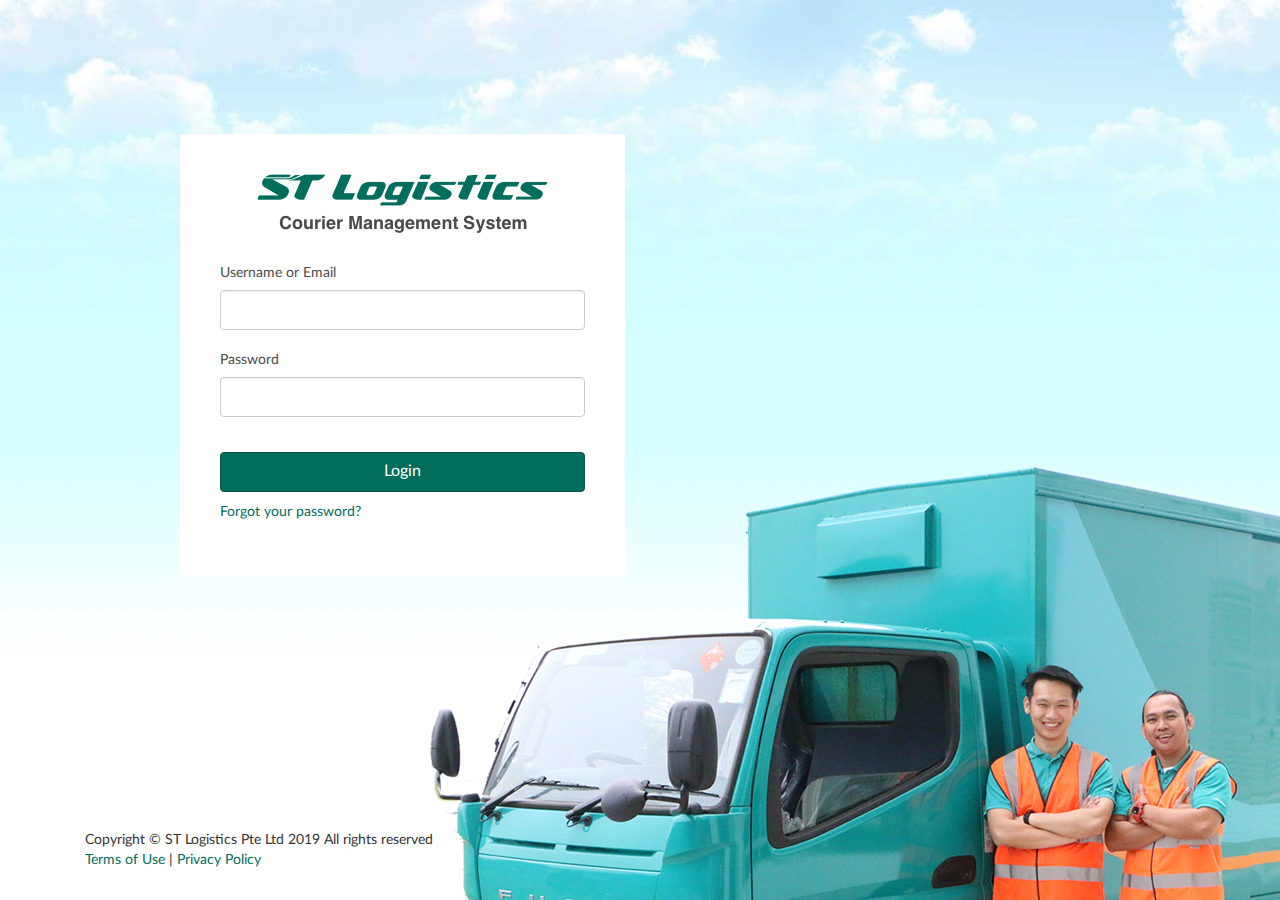
<file: index.html>
<!DOCTYPE html>
<html lang="en">

<head>
  <meta charset="UTF-8" />
  <title>Title</title>
  <link rel="stylesheet" href="css/styles.min.css">
  <link rel="shortcut icon" type="image/png" href="./img/favicon.png" />
</head>

<body ng-app="main.module" ng-class="{ 'dark-bg': $root.darkBg }">
  <div class="container-wrapper">
    <header-page ng-if="!$root.hideHeader"></header-page>
    <div id="root-container" ng-class="{ 'container': !$root.noContainer }">
      <div ng-view></div>
    </div>
    <footer-page class="footer-wrap container" ng-if="!$root.hideFooter"></footer-page>
  </div>
</body>

<script src="js/lib.min.js"></script>

<script src="js/config.js"></script>

<script src="js/app.min.js"></script>

<script src="js/templates.min.js"></script>
</html>
</file>
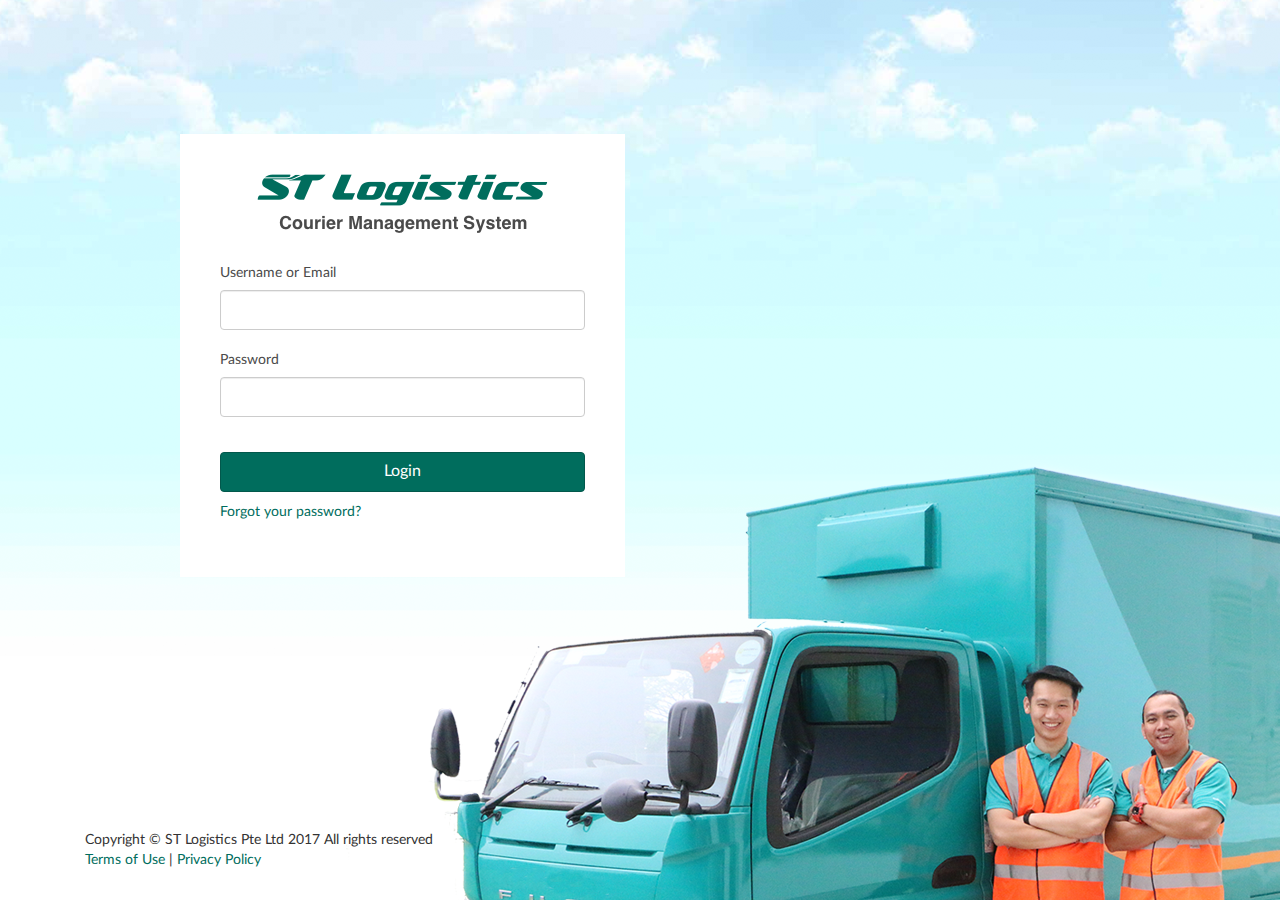
<file: old/index.html>
<!DOCTYPE html>
<html lang="en">
<head>
    <meta charset="UTF-8">
    <title>Title</title>
    <link rel="stylesheet" href="css/styles.min.css">
    <link rel="shortcut icon" type="image/png" href="./img/favicon.png" />
</head>
<body ng-app="main.module" ng-class="{ 'dark-bg': $root.darkBg }">
<div class="container-wrapper">
    <header-page ng-if="!$root.hideHeader"></header-page>
    <div id="root-container" ng-class="{ 'container': !$root.noContainer }">
        <div ng-view></div>
    </div>
    <footer-page class="footer-wrap container" ng-if="!$root.hideFooter"></footer-page>
</div>
</body>

<script src="js/lib.min.js"></script>

<script src="js/config.js"></script>

<script src="js/app.min.js"></script>
<script src="js/templates.min.js"></script>
</html>
</file>
